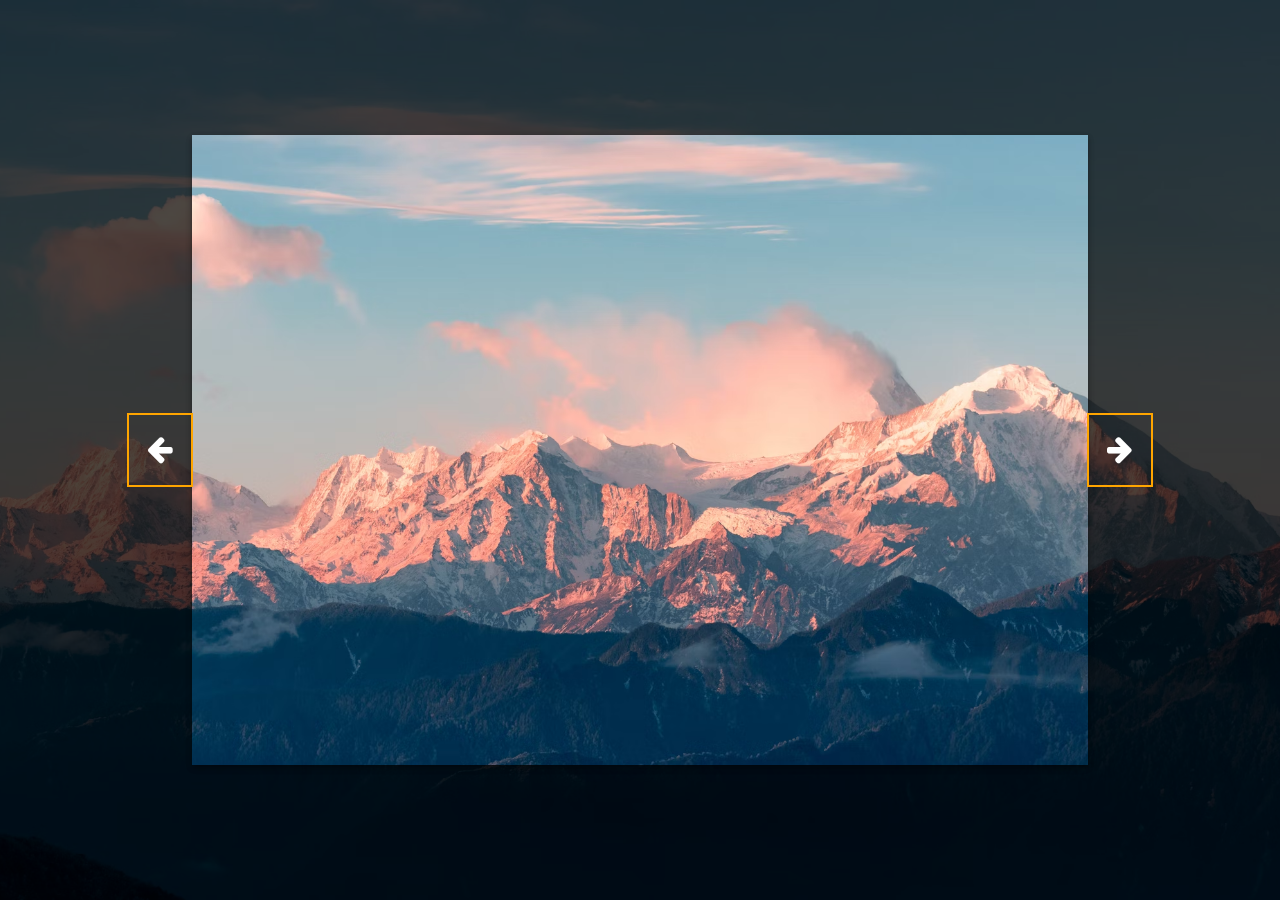
<file: BackgroundSlider/index.html>
<!DOCTYPE html>
<html lang="en">
  <head>
    <meta charset="UTF-8" />
    <meta http-equiv="X-UA-Compatible" content="IE=edge" />
    <meta name="viewport" content="width=device-width, initial-scale=1.0" />
    <title>Background Slider</title>
    <link rel="stylesheet" href="style.css" />
    <link rel="stylesheet" href="fonts/css/font-awesome.min.css" />
  </head>
  <body>
    <div class="slider-container">
      <div
        class="slide active"
        style="background-image: url('images/image1.jpeg');"
      ></div>
      <div
        class="slide"
        style="background-image: url('images/image2.jpeg');"
      ></div>
      <div
        class="slide"
        style="background-image: url('images/image3.jpeg');"
      ></div>
      <div
        class="slide"
        style="background-image: url('images/image4.jpeg');"
      ></div>
      <div
        class="slide"
        style="background-image: url('images/image5.jpeg');"
      ></div>

      <button class="arrow left-arrow" id="left">
        <i class="fa fa-arrow-left"></i>
      </button>
      <button class="arrow right-arrow" id="right">
        <i class="fa fa-arrow-right"></i>
      </button>
    </div>
    <script src="script.js"></script>
  </body>
</html>
</file>
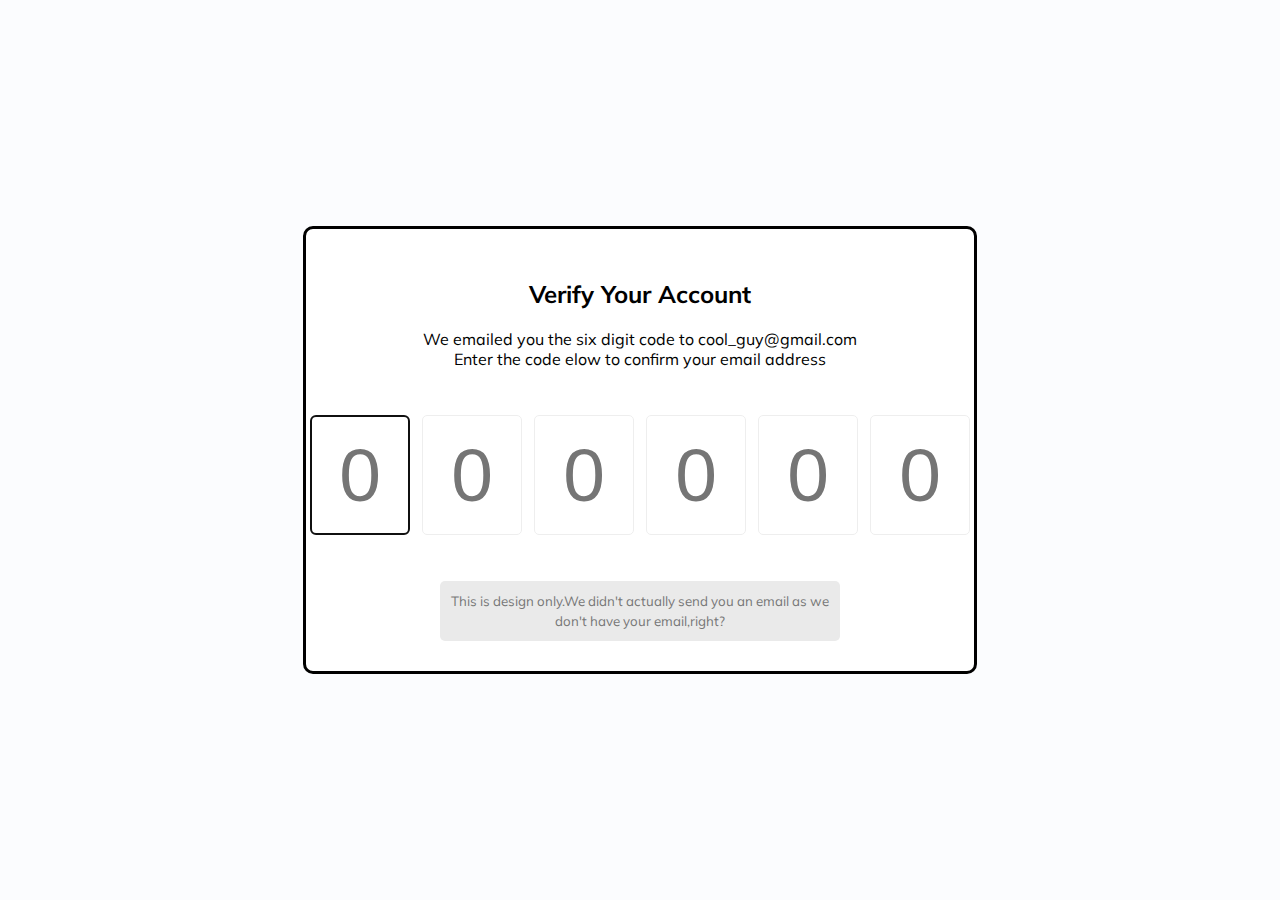
<file: VerifyUI/index.html>
<!DOCTYPE html>
<html lang="en">
<head>
    <meta charset="UTF-8">
    <meta http-equiv="X-UA-Compatible" content="IE=edge">
    <meta name="viewport" content="width=device-width, initial-scale=1.0">
    <title>VerifyUI</title>
    <link rel="stylesheet" href="style.css">
</head>
<body>
    <div class="container">
        <h2>Verify Your Account</h2>
        <p>We emailed you the six digit code to cool_guy@gmail.com 
            <br>Enter the code elow to confirm your email address
        </p>
        <div class="code-container">
            <input type="number" class="code" placeholder="0" min="0" max="9" required>
            <input type="number" class="code" placeholder="0" min="0" max="9" required>
            <input type="number" class="code" placeholder="0" min="0" max="9" required>
            <input type="number" class="code" placeholder="0" min="0" max="9" required>
            <input type="number" class="code" placeholder="0" min="0" max="9" required>
            <input type="number" class="code" placeholder="0" min="0" max="9" required>
        </div>
    <small class="info">
        This is design only.We didn't actually send you an email as we don't have your email,right?
    </small>
    </div>
    
    <script src="script.js"></script>
</body>
</html>
</file>
<file: BackgroundSlider/style.css>
@import url('https://fonts.googleapis.com/css2?family=Roboto&display=swap');

*{
    box-sizing: border-box;
}

body{
    font-family: 'Roboto',sans-serif;
    margin:0;
    overflow: hidden;
    display: flex;
    align-items: center;
    justify-content: center;
    height: 100vh;
    background-position: center center;
    background-size: cover;
    transition: 0.4s ease;
}


/* --------for body before content----------------*/
body::before{
    content: '';
    position:absolute;
    top:0%;
    left:0%;
    background-color: rgba(0,0,0,0.7);
    height: 100vh;
    width: 100vw;
    z-index: -1;  /*bcz everycontent show on the image */
}


/*----------------for slider container--------------- */
.slider-container{
    box-shadow: 0 3px 6px rgba(0,0,0,0.16) , 0 3px 6px rgba(0,0,0,0.23);
    height: 70vh;
    width: 70vw;
    overflow: hidden;
    position: relative;
}

/* ------------for slide which is in slider------------ */

.slide {
    opacity:0;
    position:absolute;
    height: 100vh;
    width: 100vw;
    background-position: center center;
    background-size: cover;
    top:-15vh;
    left:-15vw;
    transition: 0.4s ease;
    z-index: 1;
}


.slide.active{
    opacity: 1;
}

/*-------------- set the arrow left and right ---------------- */

.arrow{
    background-color: transparent;
    position:fixed;
    z-index: 100;
    border: 2px solid orange;
    color: white;
    padding:18px;
    top:50%;
    transform: translateY(-50%);
    font-size: 30px;
    cursor: pointer;
}

.arrow:focus{
    outline: 0;
}

.left-arrow{
    left:calc(15vw - 65px);
}

.right-arrow{
    right:calc(15vw  - 65px);
}
</file>
<file: VerifyUI/style.css>
@import url('https://fonts.googleapis.com/css2?family=Mulish:wght@300;700&display=swap');

*{
    box-sizing: border-box;
}

body{
    font-family: 'Mulish',sans-serif;
    background-color: #fbfcfe;
    margin: 0;
    height: 100vh;
    overflow: hidden;
    display: flex;
    align-items: center;
    justify-content: center;
    flex-direction: column;
}

/* ---------------------for container-------------- */

.container{
    background-color: #fff;
    border: 3px solid #000;
    border-radius: 10px;
    text-align: center;
    padding: 30px;
    max-width: 1000px;
}

/* ---------------for code container--------------- */

.code-container{
    display: flex;
    align-items: center;
    justify-content:center;
    margin:40px 4px;
}

/* ---------------for input number-------------- */


.code{
    border-radius: 5px;
    margin:1%;
    height: 120px;
    width: 100px;
    font-size: 75px;
    border:1px solid #eee;
    text-align: center;
    font-weight: 300;
    -moz-appearance: textfield;
}

.code::-webkit-outer-spin-button,
.code::-webkit-inner-spin-button{
    -webkit-appearance: none;
    margin: 0;
}

.code:valid{
    border-color: #3498db;
    box-shadow: 0 10px 10px -5px rgba(0,0,0,2.5);
}

/* -----------------------for info ----------------- */
.info{
    background-color: #eaeaea;
    display: inline-block;
    padding: 10px;
    line-height: 20px;
    max-width: 400px;
    color:#777;
    border-radius: 5px;
}

/*------------------- media query-------------------- */
@media(max-width:600px)
{
    .code-container{
        flex-wrap: wrap;
    }
    .code{
        font-size: 60px;
        height: 80px;
        max-width: 70px;
    }
}
</file>
